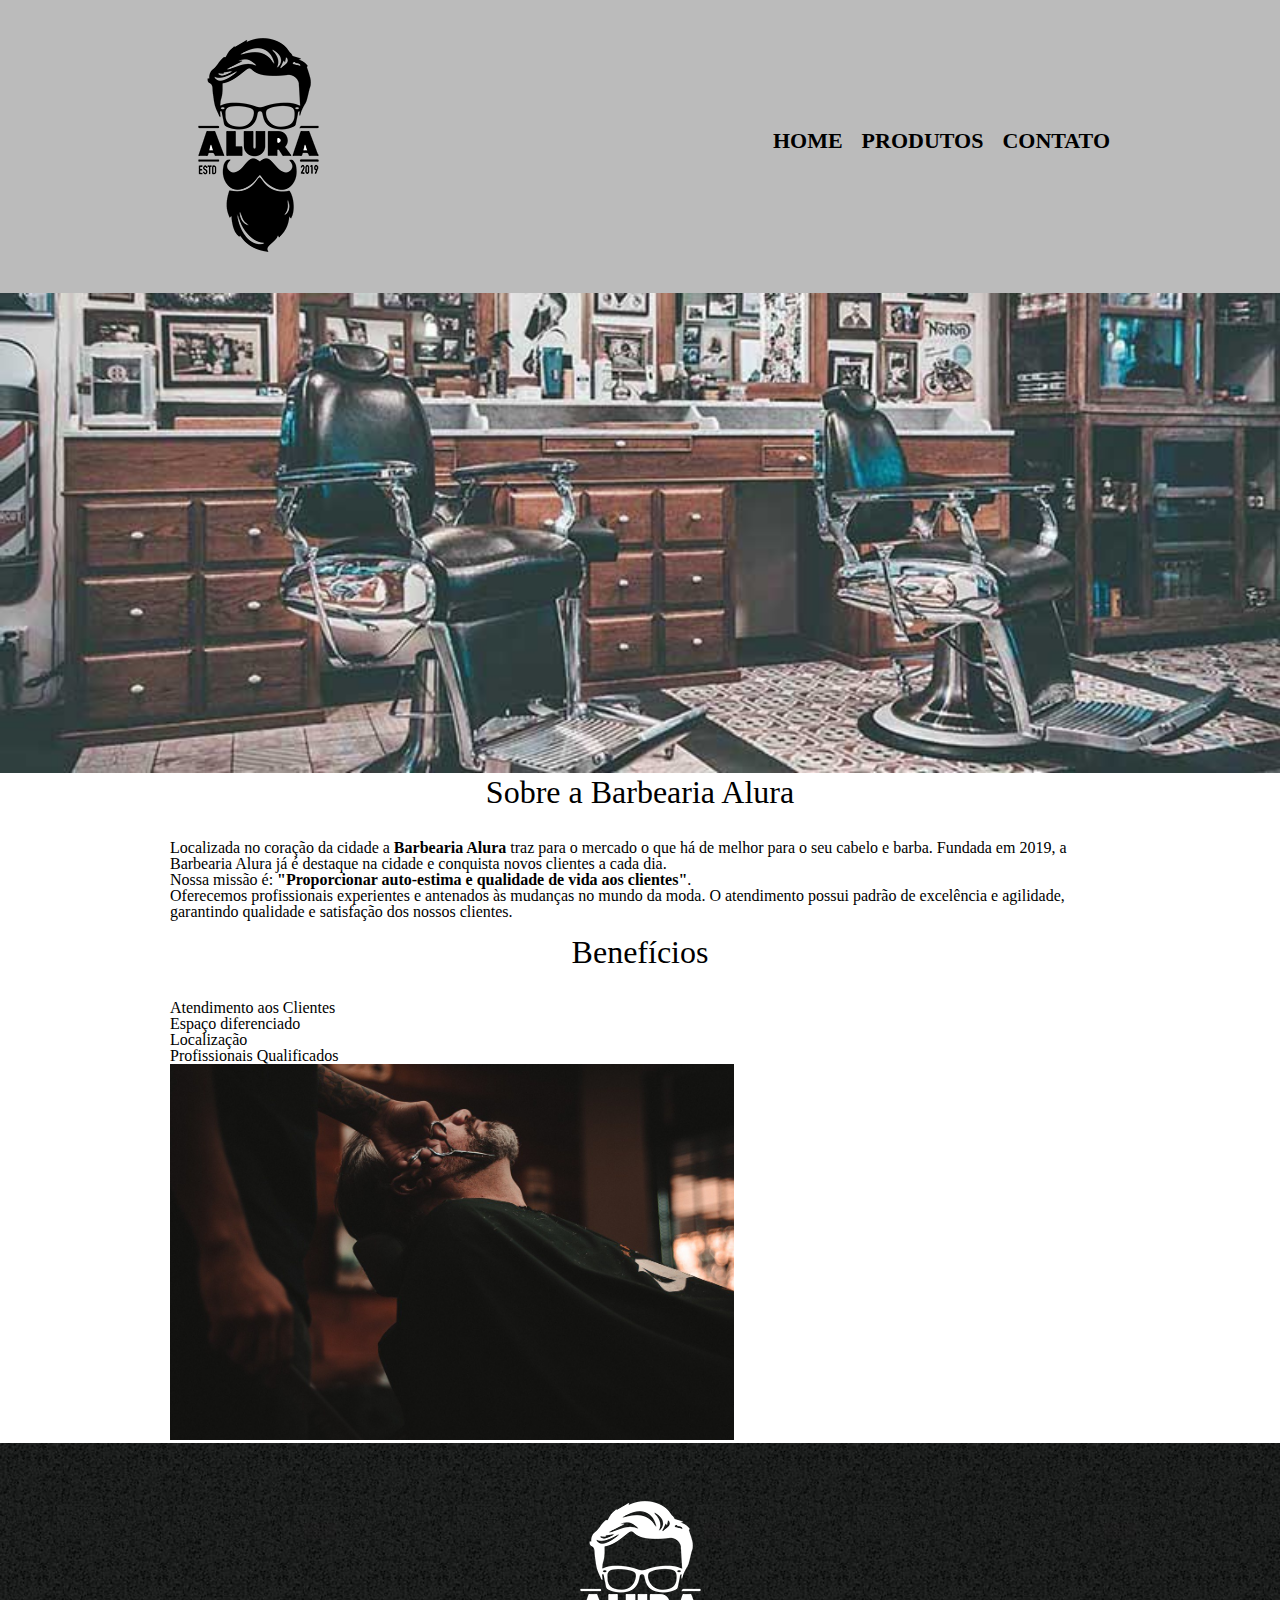
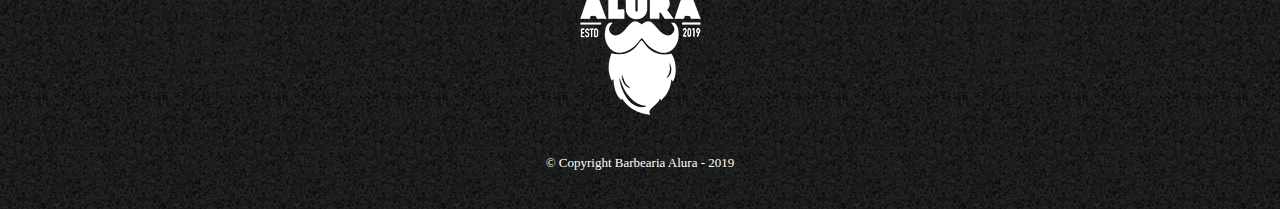
<file: index.html>
<!DOCTYPE html>
<html lang="pt-br">
	<head>
		<meta charset="UTF-8">
		<title>Barbearia Alura</title>
		<link rel="stylesheet" href="reset.css">
		<link rel="stylesheet" href="style.css">
	</head>

	<body>
		<header>
			<div class="caixa">
				<h1><img src=logo.png></h1>

				<nav>
					<ul>
						<li><a href="index.html">Home</a></li>
						<li><a href="produtos">Produtos</a></li>
						<li><a href="contato">Contato</a></li>
					</ul>
				</nav>
			</div>
		</header>
		<img class="banner" src="banner.jpg">

		<main>
			<section class="principal">
				<h2 class="titulo-principal">Sobre a Barbearia Alura</h2>
	 
				<p>Localizada no coração da cidade a <strong>Barbearia Alura</strong> traz para o mercado o que há de melhor para o seu cabelo e barba. Fundada em 2019, a Barbearia Alura já é destaque na cidade e conquista novos clientes a cada dia.</p>

				<p id="missao"><em>Nossa missão é: <strong>"Proporcionar auto-estima e qualidade de vida aos clientes"</strong>.</em></p>

				<p>Oferecemos profissionais experientes e antenados às mudanças no mundo da moda. O atendimento possui padrão de excelência e agilidade, garantindo qualidade e satisfação dos nossos clientes.</p>
			</section>

			<section class="beneficios">
				<h3 class="titulo-principal">Benefícios</h3>

				<ul>
					<li class="itens">Atendimento aos Clientes</li>
					<li class="itens">Espaço diferenciado</li>
					<li class="itens">Localização</li>
					<li class="itens">Profissionais Qualificados</li>
				</ul>

				<img src="beneficios.jpg" class="imagembeneficios">
			</section>
		</main>
				<footer>
					<img src="logo-branco.png">
					<p class="copyright">&copy; Copyright Barbearia Alura - 2019</p>
				</footer>
			</div>
		</body>
	</html>
</file>
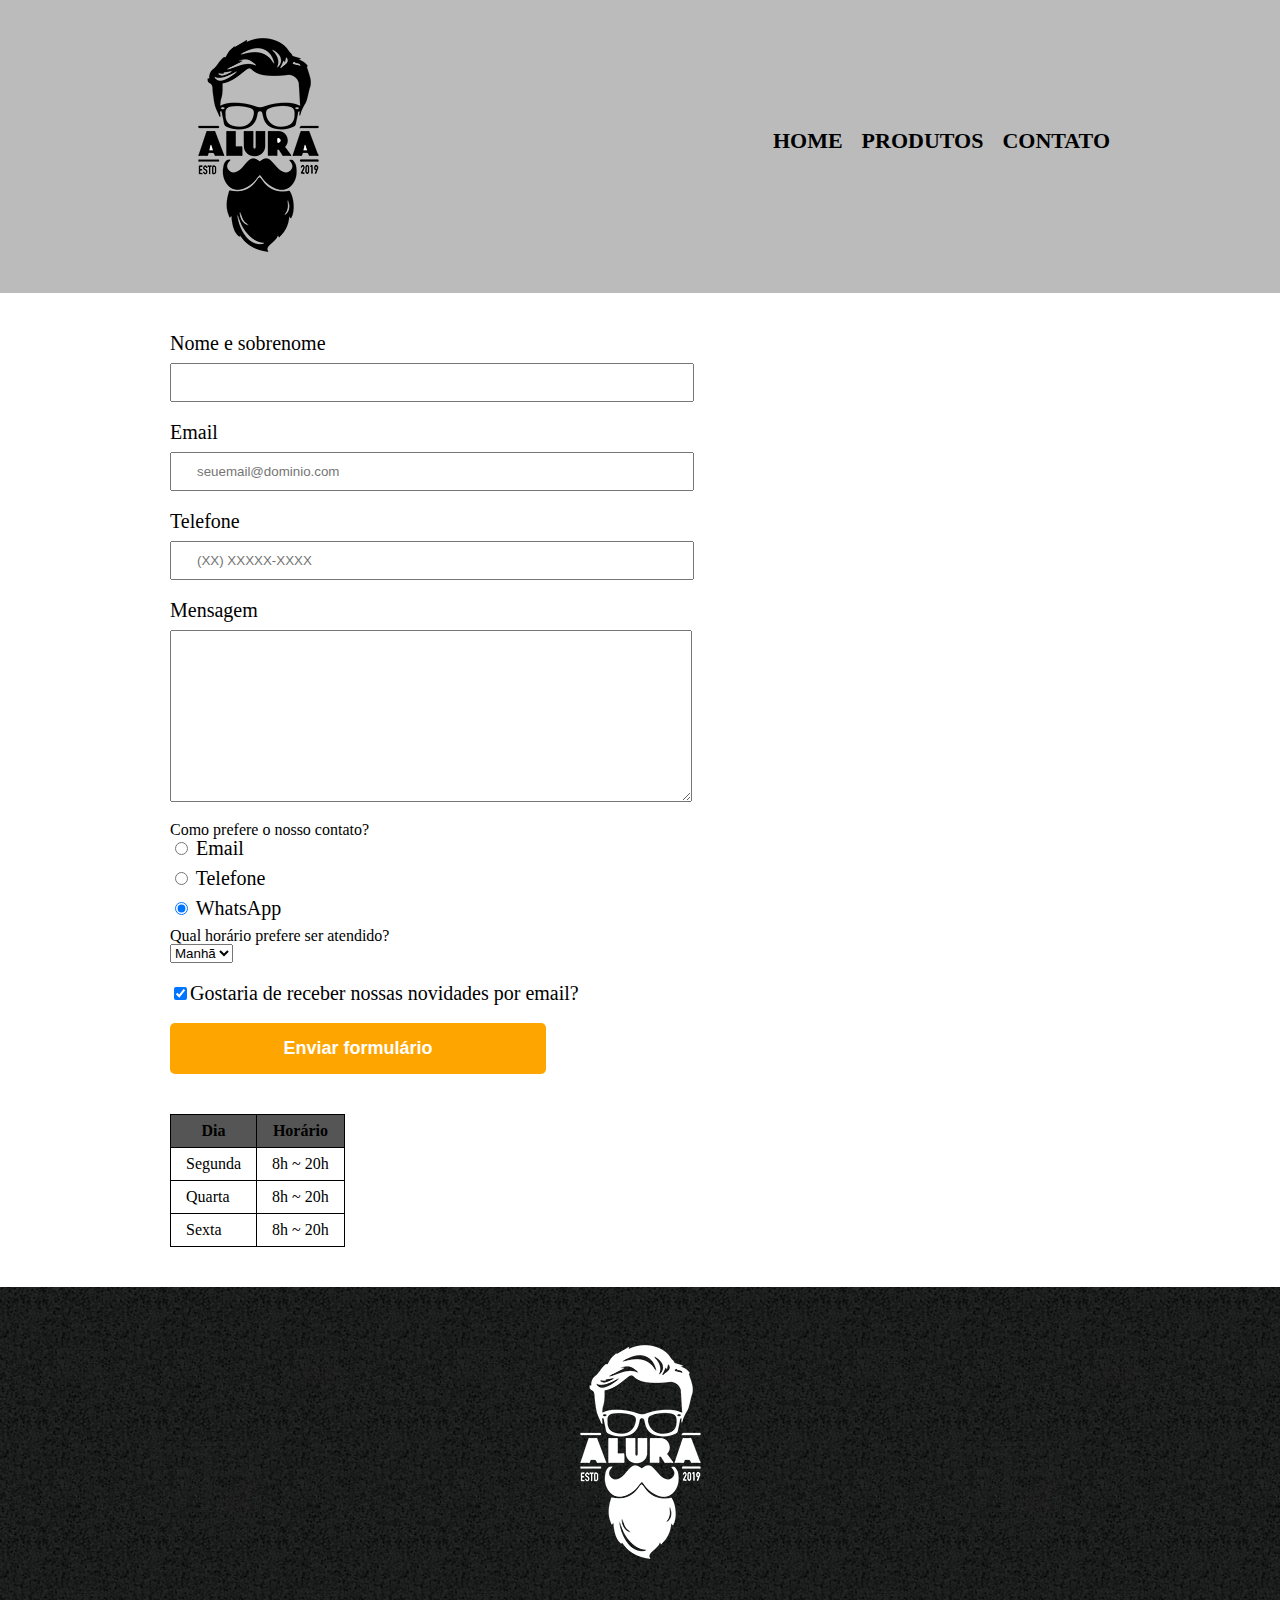
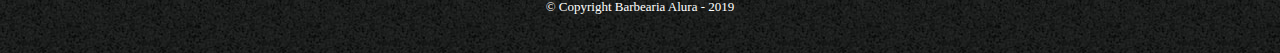
<file: contato.html>
<!DOCTYPE html>
<html>
	<head>
		<meta charset="UTF-8">
		<title>Contato - Barbearia Alura</title>

		<link rel="stylesheet" href="reset.css">
		<link rel="stylesheet" href="style.css">
	</head>
	<body>
		<header>
			<div class="caixa">
				<h1><img src="logo.png" alt="Logo da Barbearia Alura"></h1>

				<nav>
					<ul>
						<li><a href="index.html">Home</a></li>
						<li><a href="produtos.html">Produtos</a></li>
						<li><a href="contato.html">Contato</a></li>
					</ul>
				</nav>
			</div>
		</header>

		<main>
			<form>
				<label for="nomesobrenome">Nome e sobrenome</label>
				<input type="text" id="nomesobrenome" class="input-padrao" required>

				<label for="email">Email</label>
				<input type="email" id="email" class="input-padrao" required placeholder="seuemail@dominio.com">

				<label for="telefone">Telefone</label>
				<input type="tel" id="telefone" class="input-padrao" required placeholder="(XX) XXXXX-XXXX">

				<label for="mensagem">Mensagem</label>
				<textarea cols="70" rows="10" id="mensagem" class="input-padrao" required></textarea>

				<fieldset>
					<p>Como prefere o nosso contato?</p>
					<label for="radio-email"><input type="radio" name="contato" value="email" id="radio-email"> Email</label>
					
					<label for="radio-telefone"><input type="radio" name="contato" value="telefone" id="radio-telefone"> Telefone</label>
					
					<label for="radio-whatsapp"><input type="radio" name="contato" value="whatsapp" id="radio-whatsapp" checked> WhatsApp</label>
				</fieldset>

				<fieldset>
					<p>Qual horário prefere ser atendido?</p>
					<select>
						<option>Manhã</option>
						<option>Tarde</option>
						<option>Noite</option>
					</select>
				</fieldset>

				<label class="checkbox"><input type="checkbox" checked>Gostaria de receber nossas novidades por email?</label>

				<input type="submit" value="Enviar formulário" class="enviar">
				
			</form>
			<table>
				<thead>
					<tr>
						<th>Dia</th>
						<th>Horário</th>
					</tr>
				</thead>
				<tbody>
					<tr>
						<td>Segunda</td>
						<td>8h ~ 20h</td>
					</tr>
					<tr>
						<td>Quarta</td>
						<td>8h ~ 20h</td>
					</tr>
					<tr>
						<td>Sexta</td>
						<td>8h ~ 20h</td>
					</tr>
				</tbody>
			</table>
		</main>

		<footer>
			<img src="logo-branco.png" alt="Logo da Barbearia Alura">
			<p class="copyright">&copy; Copyright Barbearia Alura - 2019</p>
		</footer>
	</body>
</html>
</file>
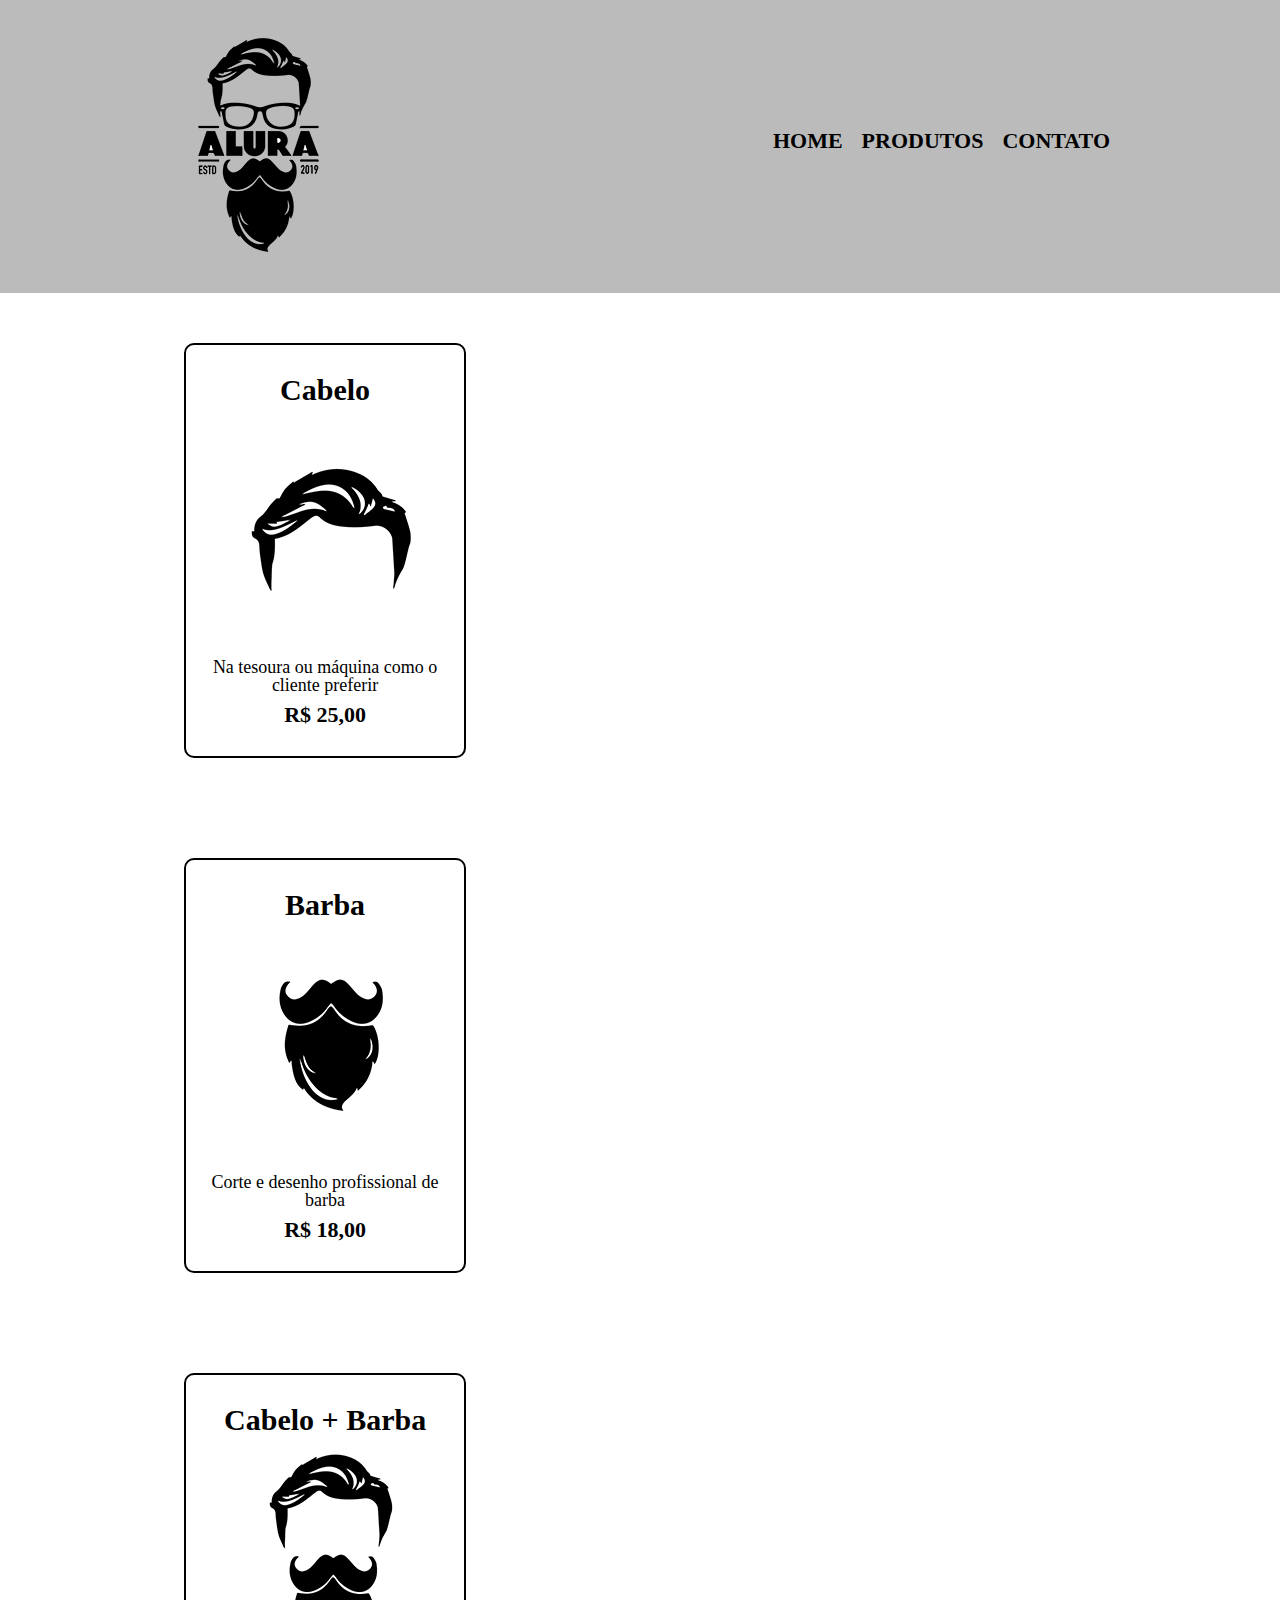
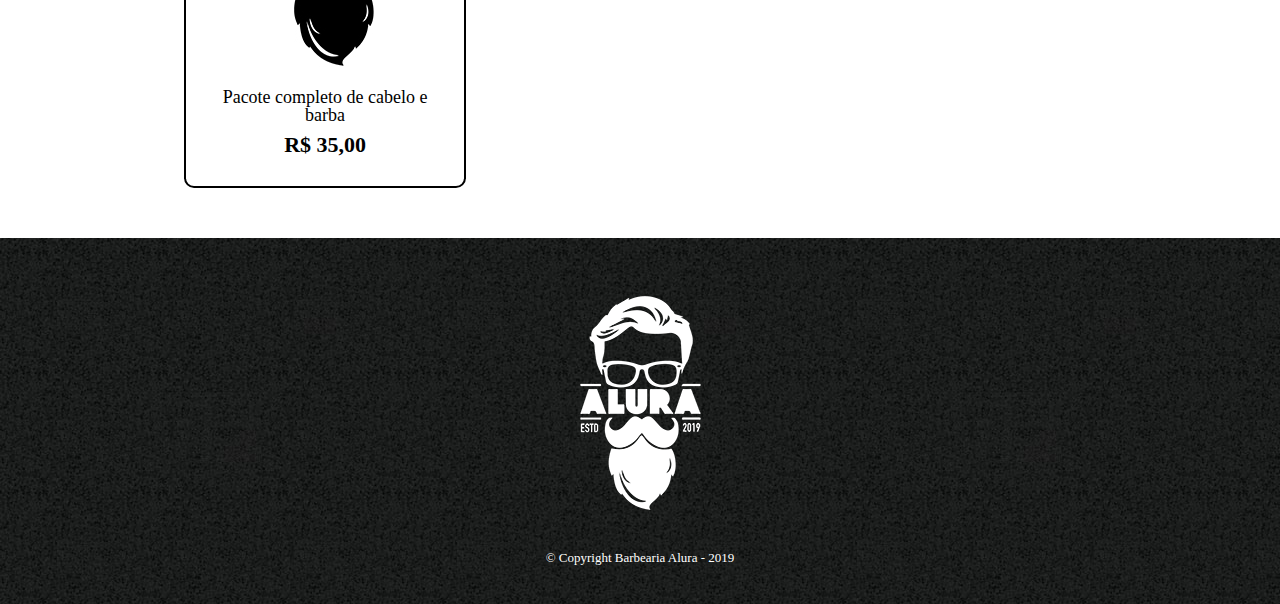
<file: produtos.html>
<!DOCTYPE html>
<html>
	<head>
		<meta charset="UTF-8">
		<title>Produtos - Barbearia Alura</title>

		<link rel="stylesheet" href="reset.css">
		<link rel="stylesheet" href="style.css">
	</head>
	<body>
		<header>
			<div class="caixa">
				<h1><img src="logo.png"></h1>

				<nav>
					<ul>
						<li><a href="index.html">Home</a></li>
						<li><a href="produtos.html">Produtos</a></li>
						<li><a href="contato.html">Contato</a></li>
					</ul>
				</nav>
			</div>
		</header>

		<main>
			<ul class="produtos">
				<li class="aumentar">
					<h2>Cabelo</h2>
					<img src="cabelo.jpg">
					<p class="produto-descricao">Na tesoura ou máquina como o cliente preferir</p>
					<p class="produto-preco">R$ 25,00</p>
				</li>
			</ul>
		</main>	
		<main>
			<ul class="produtos">		
				<li class="aumentar">
					<h2>Barba</h2>
					<img src="barba.jpg">
					<p class="produto-descricao">Corte e desenho profissional de barba</p>
					<p class="produto-preco">R$ 18,00</p>
				</li>
			</ul>
		</main>
		<main>
			<ul class="produtos">		
				<li>
					<h2>Cabelo + Barba</h2>
					<img src="cabelo+barba.jpg">
					<p class="produto-descricao">Pacote completo de cabelo e barba</p>
					<p class="produto-preco">R$ 35,00</p>
				</li>
			</ul>
		</main>

		<footer>
			<img src="logo-branco.png">
			<p class="copyright">&copy; Copyright Barbearia Alura - 2019</p>
		</footer>
	</body>
</html>
</file>
<file: style.css>
header {
	background: #BBBBBB;
	padding: 20px 0;
}

.caixa {
	position: relative;
	width: 940px;
	margin: 0 auto;
}

nav {
	position: absolute;
	top: 110px;
	right: 0;
}

nav li {
	display: inline;
	margin: 0 0 0 15px;
}

nav a {
	text-transform: uppercase;
	color: #000000;
	font-weight: bold;
	font-size: 22px;
	text-decoration: none;
}

nav a:hover {
	color: #C78C19;
	text-decoration: underline;
}

.produtos {
	width: 940px;
	margin: 0 auto;
	padding: 50px 0;
}

.produtos li {
	display: inline-block;
	text-align: center;
	width: 30%;
	vertical-align: top;
	margin: 0 1.5%;
	padding: 30px 20px;
	box-sizing: border-box;
	border: 2px solid #000000;
	border-radius: 10px;
}

.produtos li .aumentar {
	padding: 30px;
}

.produtos li:hover {
	border-color: #C78C19;
}

.produtos li:active {
	border-color: #088C19;	
}

.produtos li:hover h2 {
	font-size: 34px;
}


.produtos h2 {
	font-size: 30px;
	font-weight: bold;
}

.produto-descricao {
	font-size: 18px;
}

.produto-preco {
	font-size: 22px;
	font-weight: bold;
	margin-top: 10px;
}

footer {
	text-align: center;
	background: url("bg.jpg");
	padding: 40px 0;
}

.copyright {
	color: #FFFFFF;
	font-size: 13px;
	margin: 20px 0 0;
}

main {
	width: 940px;
	margin: 0 auto;
}

form {
	margin: 40px 0;
}

form label, form legend {
	display:block;
	font-size: 20px;
	margin: 0 0 10px;
}

.input-padrao {
	display: block;
	margin: 0 0 20px;
	padding: 10px 25px;
	width: 50%;
}

.checkbox {
	margin: 20px 0;
}

.enviar {
	width: 40%;
	padding: 15px 0;
	background: orange;
	color: white;
	font-weight: bold;
	font-size:18px;
	border: none;
	border-radius: 5px;
	transition: 1s all;
	cursor: pointer;
}

.enviar:hover {
	background: darkorange;
	transform: scale(1.2);
}

table {
	margin: 20px 0 40px;
}

thead {
	background: #555555;
	color: while;
	font-weight: bold;
}

td, th {
	border: 1px solid #000000;
	padding: 8px 15px;
}
 /*css da página inicial*/
 .banner {
 	width: 100%;
 }

 .titulo-principal {
 	text-align: center;
 	font-size: 2em;
 	margin: 0 0 1em;
 }

 .principal {
 	margin: 0 0 1em;
 }

 .principal strong {
 	font-weight: bold;
 }

 . principal em {
 	font-style: italic;
 }

 .imagembeneficios {
 	width: 60%;
 }
</file>
